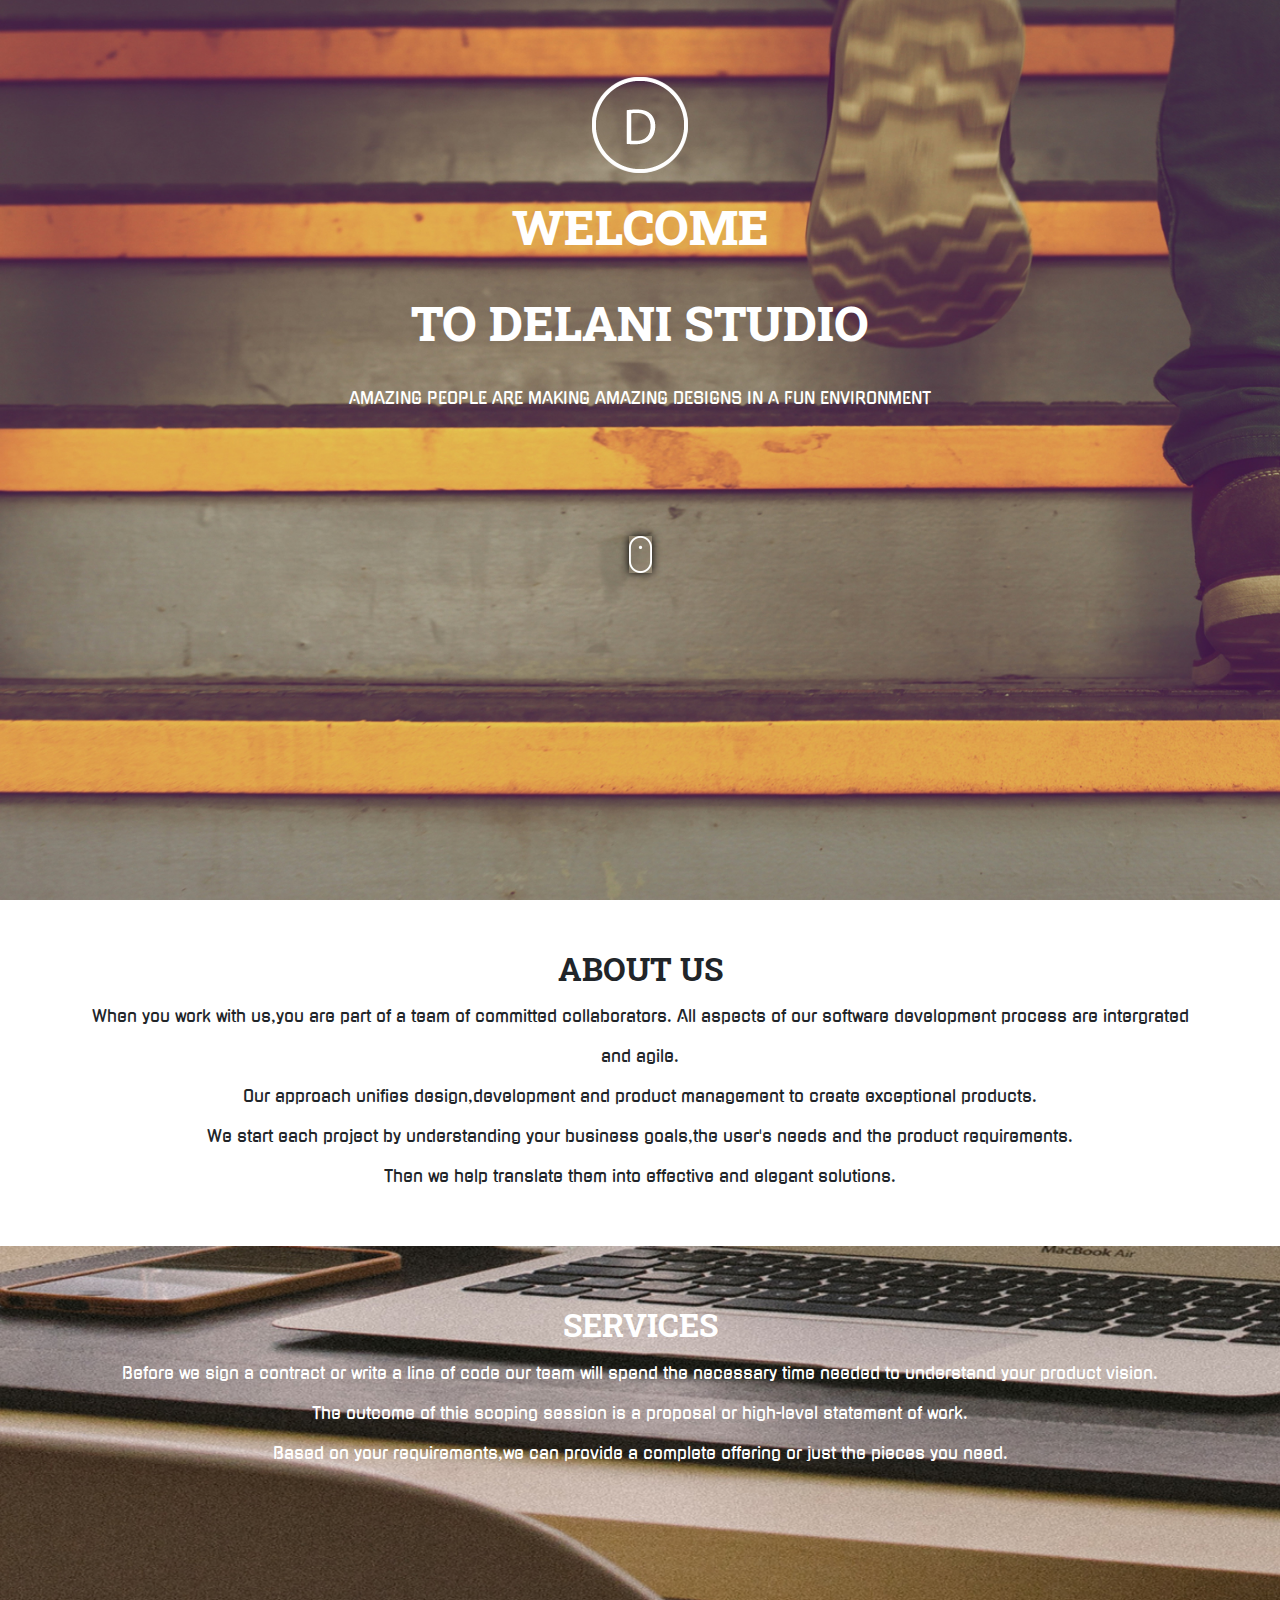
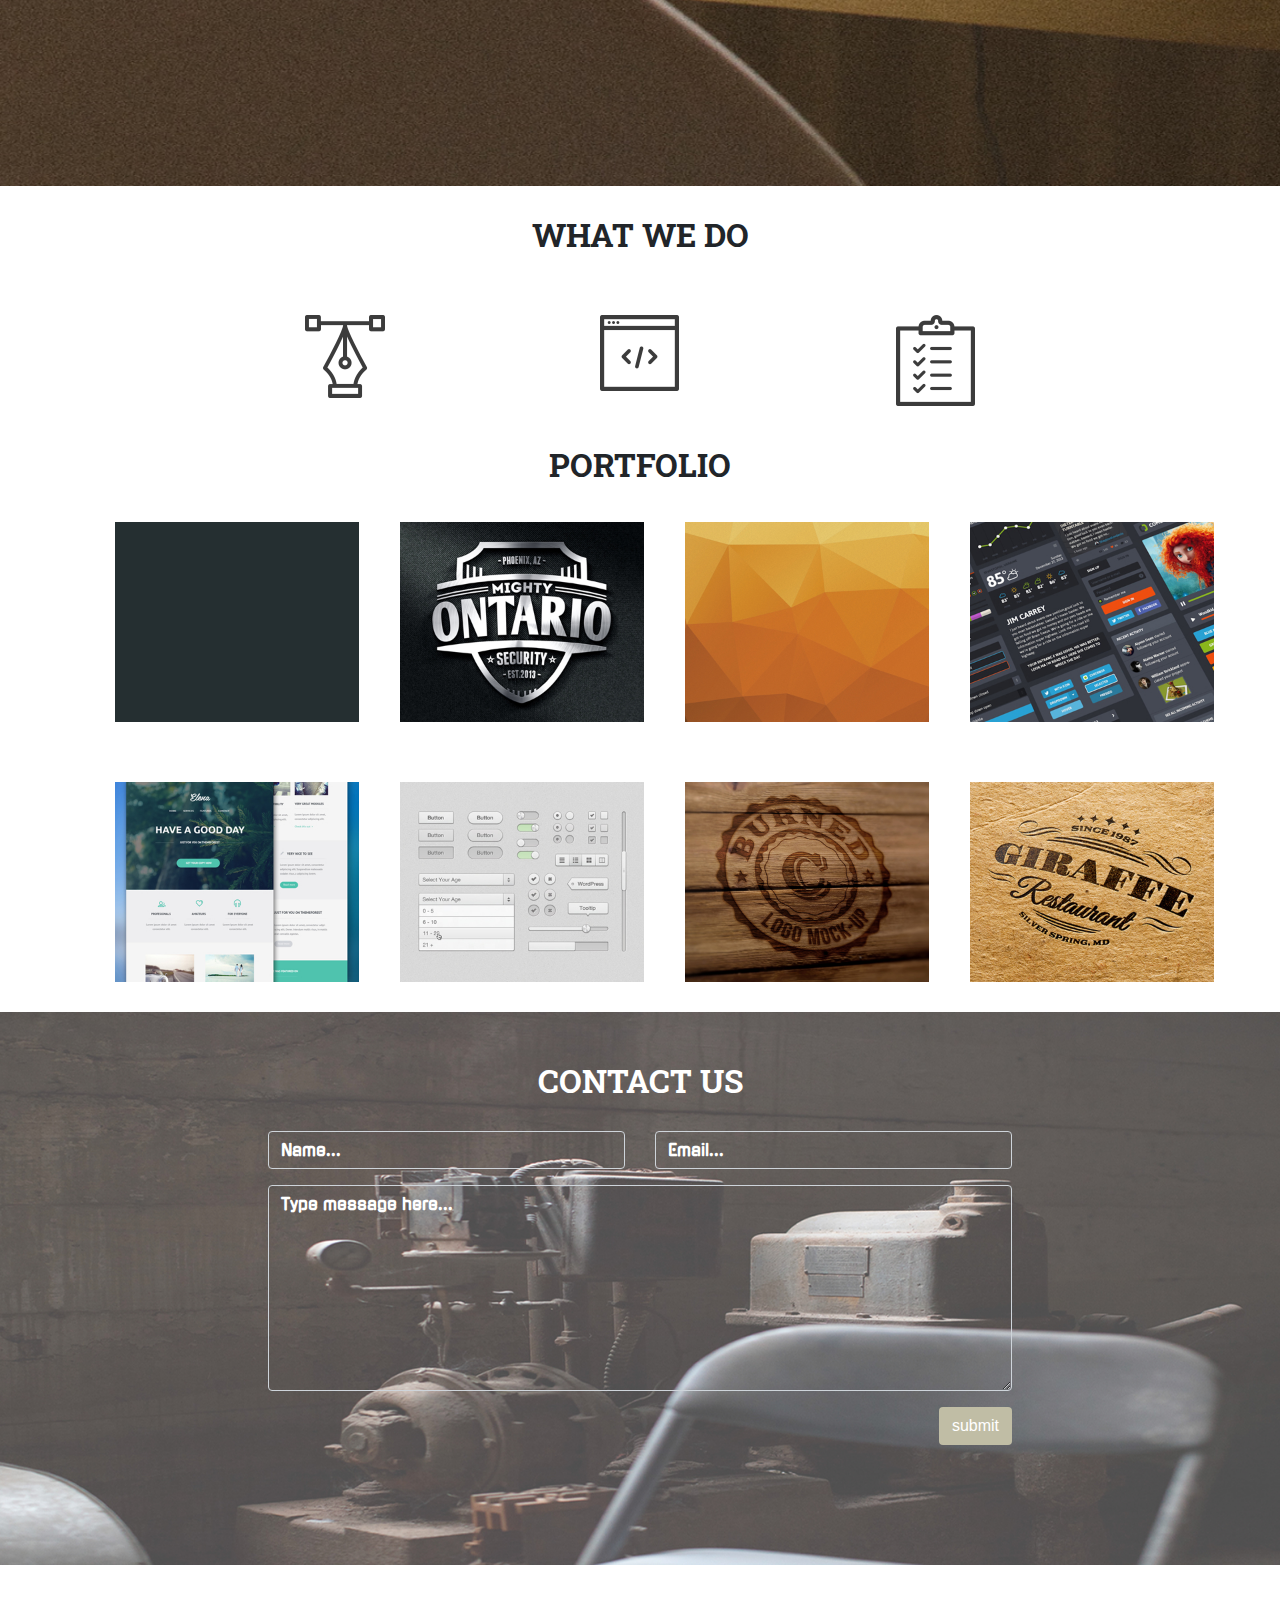
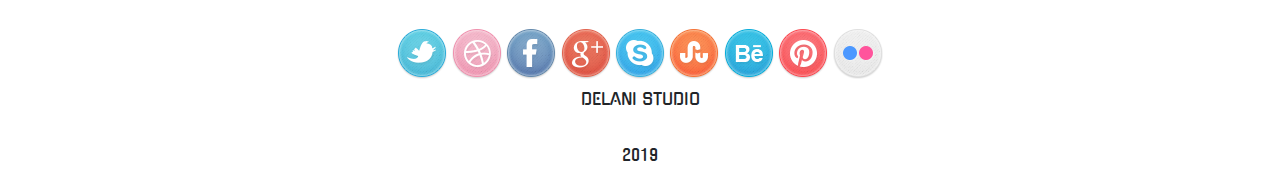
<file: index.html>
<!DOCTYPE html>
<html lang="en" dir="ltr">

<head>
  <meta charset="utf-8">
  <meta name="viewport" content="width=device-width, initial-scale=1">
  <title>Delani Studio</title>
  <link href="https://fonts.googleapis.com/css?family=Gugi|Merienda|Montserrat+Alternates|Roboto+Slab" rel="stylesheet">
  <link rel="stylesheet" href="css/bootstrap.css">
  <link rel="stylesheet" href="css/styles.css">
</head>

<body>
  <div id="introduction">
    <img src="Images/logo/logo.png" alt="logo">
    <h1>WELCOME </h1>
    <h1>TO DELANI STUDIO</h1>
    <p>AMAZING PEOPLE ARE MAKING AMAZING DESIGNS IN A FUN ENVIRONMENT</p>
    <div class="mouse_click">
      <a href="#about"><img src="Images/mouse_click.png" alt="mouse click"></a>
    </div>
  </div>
  <div class="container">
    <div class="about">
      <h2 id="about">ABOUT US</h2>
      <p>When you work with us,you are part of a team of committed collaborators. All aspects of our software development process are intergrated<br>and agile.<br>Our approach unifies design,development and product management to create exceptional
        products.<br> We start each project by understanding your business goals,the user's needs and the product requirements.<br> Then we help translate them into effective and elegant solutions.</p>
    </div>
  </div>
  <div class="services">
    <h2>SERVICES</h2>
    <p>Before we sign a contract or write a line of code our team will spend the necessary time needed to understand your product vision.<br>The outcome of this scoping session is a proposal or high-level statement of work.<br>Based on your
      requirements,we can provide a complete offering or just the pieces you need.</p>
  </div>
  <div class="container">
    <h2 id="what-to-do">WHAT WE DO</h2>
    <div class="what-to-do">
      <div class="divisions">
        <div class="design">
          <img src="Images/services_icons/design_icon.png" alt="Design icon">
        </div>
        <div class="designp">
          <p>Our design practice offers a full range of services including brand strategy, interaction and visual design and user experience testing.
            Throughout your project, our designers create and implement visual design and workflows, solicit user feedback and work with you to make sure what gets built is what is needed.</p>
        </div>
      </div>
      <div class="divisions">
        <div class="development">
          <img src="Images/services_icons/dev_icon.png" alt="Development icon">
        </div>
        <div class="developmentp">
          <p>All engineers are fluent in the latest enterprise, mobile and web development technologies.
            They collaborate with your team to write, and improve code on a daily basis, using proven practices such as test-driven development and pair programming.</p>
        </div>
      </div>
      <div class="divisions">
        <div class="product-management">
          <img src="Images/services_icons/product_icon.png" alt="product management icon">
        </div>
        <div class="product-managementp">
          <p>Planning and development is iterative. Because we are constantly coding and testing, the products we build are always ready to go live.
            This iterative process allows for changes as business requirements evolve.</p>
        </div>
      </div>
    </div>
    <h2>PORTFOLIO</h2>
    <div class="row">
      <div class="col-md-3">
        <div class="try">
          <img src="Images/portfolio/work4.jpg" alt="Image for work four">
          <div class="test">
            <p>Safe-space App</p>
          </div>
        </div>
      </div>
      <div class="col-md-3">
        <div class="try">
          <img src="Images/portfolio/work3.jpg" alt="Image for work three">
          <div class="test">
            <p>Ontario App</p>
          </div>
        </div>
      </div>
      <div class="col-md-3">
        <div class="try">
          <img src="Images/portfolio/work2.jpg" alt="Image for work two">
          <div class="test">
            <p>Color-mix App</p>
          </div>
        </div>
      </div>
      <div class="col-md-3">
        <div class="try">
          <img src="Images/portfolio/work1.jpg" alt="Image for work 1">
          <div class="test">
            <p>Let's have some fun</p>
          </div>
        </div>
      </div>
    </div>
    <div class="row">
      <div class="col-md-3">
        <div class="try">
          <img src="Images/portfolio/work5.jpg" alt="Image for five">
          <div class="test">
            <p>True-Test Software</p>
          </div>
        </div>
      </div>
      <div class="col-md-3">
        <div class="try">
          <img src="Images/portfolio/work6.jpg" alt="Image for work six">
          <div class="test">
            <p>Question paper Generator</p>
          </div>
        </div>
      </div>
      <div class="col-md-3">
        <div class="try">
          <img src="Images/portfolio/work7.jpg" alt="Image for work seven">
          <div class="test">
            <p>Daisy Jack</p>
          </div>
        </div>
      </div>
      <div class="col-md-3">
        <div class="try">
          <img src="Images/portfolio/work8.jpg" alt="Image for work eight">
          <div class="test">
            <p>Bailey Wonger</p>
          </div>
        </div>
      </div>
    </div>
  </div>
  <div class="contact-form">
    <h2>CONTACT US</h2>
    <div id="fill">
      <form id="contactform" class="forms" method="post">
        <div class="row">
          <div class="col">
            <div class="form-group">
              <input id="name" type="text" class="form-control" name="name" value="" placeholder="Name...">
            </div>
          </div>
          <div class="col">
            <div class="form-group">
              <input id="email" type="email" class="form-control" name="_replyto" value="" placeholder="Email...">
            </div>
          </div>
        </div>
        <div class="form-group">
          <textarea id="message" name="message" rows="8" cols="80" class="form-control" placeholder="Type message here..." type="text"></textarea>
        </div>
        <div class="text-right">
          <button type="submit" id="button-color" class="btn" value="reset"> submit</button>
        </div>
      </form>
    </div>
  </div>
  <div class="test">
  </div>
  <div id="output">
    <p><span class="name"></span>we have received your message. Thank you fro reaching out to us.</p>
  </div>
  <footer>
    <img src="Images/social_icons/twitter.png" alt="twitter icon">
    <img src="Images/social_icons/dribble.png" alt="dribble icon">
    <img src="Images/social_icons/facebook.png" alt="facebook icon">
    <img src="Images/social_icons/g_plus.png" alt="google plus icon">
    <img src="Images/social_icons/skype.png" alt="skype">
    <img src="Images/social_icons/stumble_upon.png" alt="stumble_upon icon">
    <img src="Images/social_icons/behance.png" alt="behance icon">
    <img src="Images/social_icons/pinterest.png" alt="pinterest icon">
    <img src="Images/social_icons/flickr.png" alt="flickr icon">
    <p>DELANI STUDIO</p>
    <p>2019</p>
  </footer>
  <script src="https://code.jquery.com/jquery-3.4.0.js" integrity="sha256-DYZMCC8HTC+QDr5QNaIcfR7VSPtcISykd+6eSmBW5qo=" crossorigin="anonymous"></script>
  <script src="js/scripts.js" charset="utf-8"></script>
</body>

</html>
</file>
<file: css/styles.css>
html{
  scroll-behavior: smooth;
}
.forms{
  width:60%;
  margin: auto;
  margin-bottom: 100px;
  color: white;
}
.form-control::placeholder {
  color: white;
  opacity: 1;
  font-weight: bold;
}
.form-control:focus {
  border-color:white;
  box-shadow: none;
}
.contact-form{
  background-image:url("../Images/background-images/c_image.jpg");
  background-position: center;
  background-repeat: no-repeat;
  background-size: cover;
  padding: 20px;
  width: 100%;
}
.contact-form h2{
  color: white;
  margin: 30px auto;
}
input[type="text"],textarea[type="text"],input[type="email"]{
  background:transparent;
  outline: none;
  background-color: transparent;
  color: white !important;
  font-weight: 500;
  font-family: 'Gugi', cursive;
}
input{
  color: white;
}
#name, #email, #message{
  background-color: transparent;
  border
  color: white;
}
#button-color{
  background-color: #C0BDA5;
  color: white;
}
h2{
  text-align: center;
}
#output{
  display:none;
}
#introduction{
  background-image: url("../Images/background-images/first_background.jpg");
  width: 100%;
  height: 100vh;
  background-size: cover;
  text-align: center;
  color: white;
}
#introduction>h1,.introduction>p,.introduction>img{
  margin: 1%;
  padding:1%;
}
#introduction>img{
  padding-top: 6%;
}
.about{
text-align: center;
margin-top: 50px;
margin-bottom: 50px;
}
h1{
  font-family: 'Roboto Slab', serif;
  font-weight: 800;
  font-size: 3.0em;
}
.mouse_click{
  padding-top: 8%;
  animation: 0.3s change infinite;
}
@keyframes change {
  0%{
    margin-top: -70px;
  }
  50%{
    margin-bottom: -110px;
  }
}
.mouse_click img{
  box-shadow: 0 0 10px black;
}
h2{
  font-weight: 700;
  font-family: 'Roboto Slab', serif;
}
p{
  line-height: 30pt;
  font-family: 'Gugi', cursive;
}
.services{
  background-image: url("../Images/background-images/s_image.jpg");
  width:100%;
  height:60vh;
  background-size: cover;
  text-align: center;
  color: white;
}
.services h2{
  padding-top: 60px;
}
.services p{
  margin:auto, 70px;
}
.what-to-do{
  display: flex;
  justify-content: center;
  flex-wrap: wrap;
  margin-top: 10px;
}
.what-to-do p{
  text-align:center;

}
.divisions{
  width: 23%;
  text-align:center;
  margin:20px;
  padding-bottom: 20px;
}
.designp{
    display: none;
}
.developmentp{
  display: none;
}
.product-managementp{
  display: none;
}
#what-to-do{
  padding: 30px;
}
.try{
  width:250px;
height:200px;
margin: 30px;
}
.try img{
  max-width: 100%;
  max-height: 100%;
}
.test{
  background-color: rgba(247, 248, 249,0.7);
  width: 100%;
  height: 100%;
  margin: auto;
  position:relative;
  margin-top: -80%;
 opacity: 0;
}
footer{
  margin-top: 85%;
  text-align: center;
}
.row{
  display: flex;
  flex-wrap: wrap;
  align-items: center;
}
.test p{
  font-size: 1.8em;
  text-align: center;
  padding: 5px;
  padding-top: 40px;
  font-family: 'Merienda', cursive;
  line-height: 26pt;
  font-weight: 700;
}
@media only screen and (max-width: 1200px) {
  .try{
    width:200px;
  height:150px;
  margin-bottom: 30px;
}
}
@media only screen and (max-width:991px){
  .try{
    width:180px;
    height:130px;
    margin-bottom: 30px;
}
.test p{
  font-size: 1.4em;
  line-height: 26pt;
}
.mouse_click{
  padding-top: 12%;
}
}
@media only screen and (max-width:765px){
.try{
  width:300px;
  height:250px;
  margin-bottom: 30px;
  margin: auto;
}
.test p{
  font-size: 2.2em;
  padding: 5px;
  padding-top: 60px;
  line-height: 26pt;

}
}
</file>
